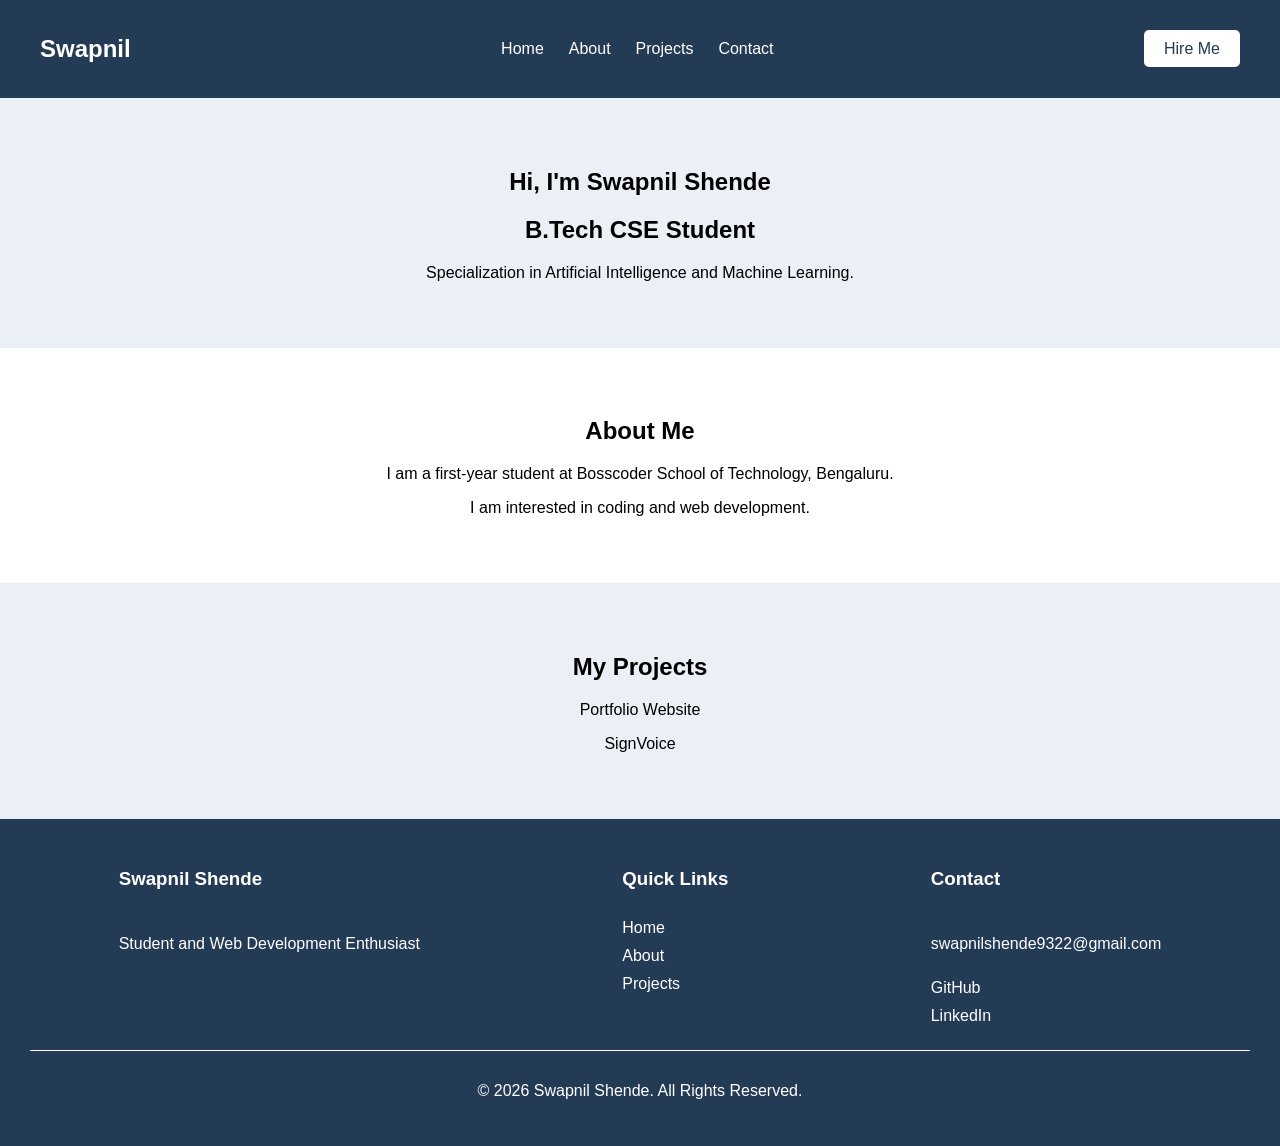
<file: p10/index.html>
<!DOCTYPE html>
<html lang="en">
<head>
    <meta charset="UTF-8">
    <meta name="viewport" content="width=device-width, initial-scale=1.0">
    <title>Portfolio Header and Footer</title>
    <link rel="stylesheet" href="style.css">
</head>
<body>

    <header class="header">
        <div class="logo">
            <h2>Swapnil</h2>
        </div>

        <nav>
            <a href="#home">Home</a>
            <a href="#about">About</a>
            <a href="#projects">Projects</a>
            <a href="#contact">Contact</a>
        </nav>

        <div class="header-button">
            <a href="mailto:swapnilshende9322@gmail.com">Hire Me</a>
        </div>
    </header>

    <main>
        <section id="home">
            <h1>Hi, I'm Swapnil Shende</h1>
            <h2>B.Tech CSE Student</h2>
            <p>Specialization in Artificial Intelligence and Machine Learning.</p>
        </section>

        <section id="about">
            <h2>About Me</h2>
            <p>I am a first-year student at Bosscoder School of Technology, Bengaluru.</p>
            <p>I am interested in coding and web development.</p>
        </section>

        <section id="projects">
            <h2>My Projects</h2>
            <p>Portfolio Website</p>
            <p>SignVoice</p>
        </section>
    </main>

    <footer class="footer">
        <div class="footer-about">
            <h3>Swapnil Shende</h3>
            <p>Student and Web Development Enthusiast</p>
        </div>

        <div class="footer-links">
            <h3>Quick Links</h3>
            <a href="#home">Home</a>
            <a href="#about">About</a>
            <a href="#projects">Projects</a>
        </div>

        <div class="footer-contact">
            <h3>Contact</h3>
            <p>swapnilshende9322@gmail.com</p>
            <a href="https://github.com/Swapnil22-hub">GitHub</a>
            <a href="https://www.linkedin.com/in/swapnil-shende-6524a7431">LinkedIn</a>
        </div>

        <div class="copyright">
            <p>© 2026 Swapnil Shende. All Rights Reserved.</p>
        </div>
    </footer>

</body>
</html>
</file>
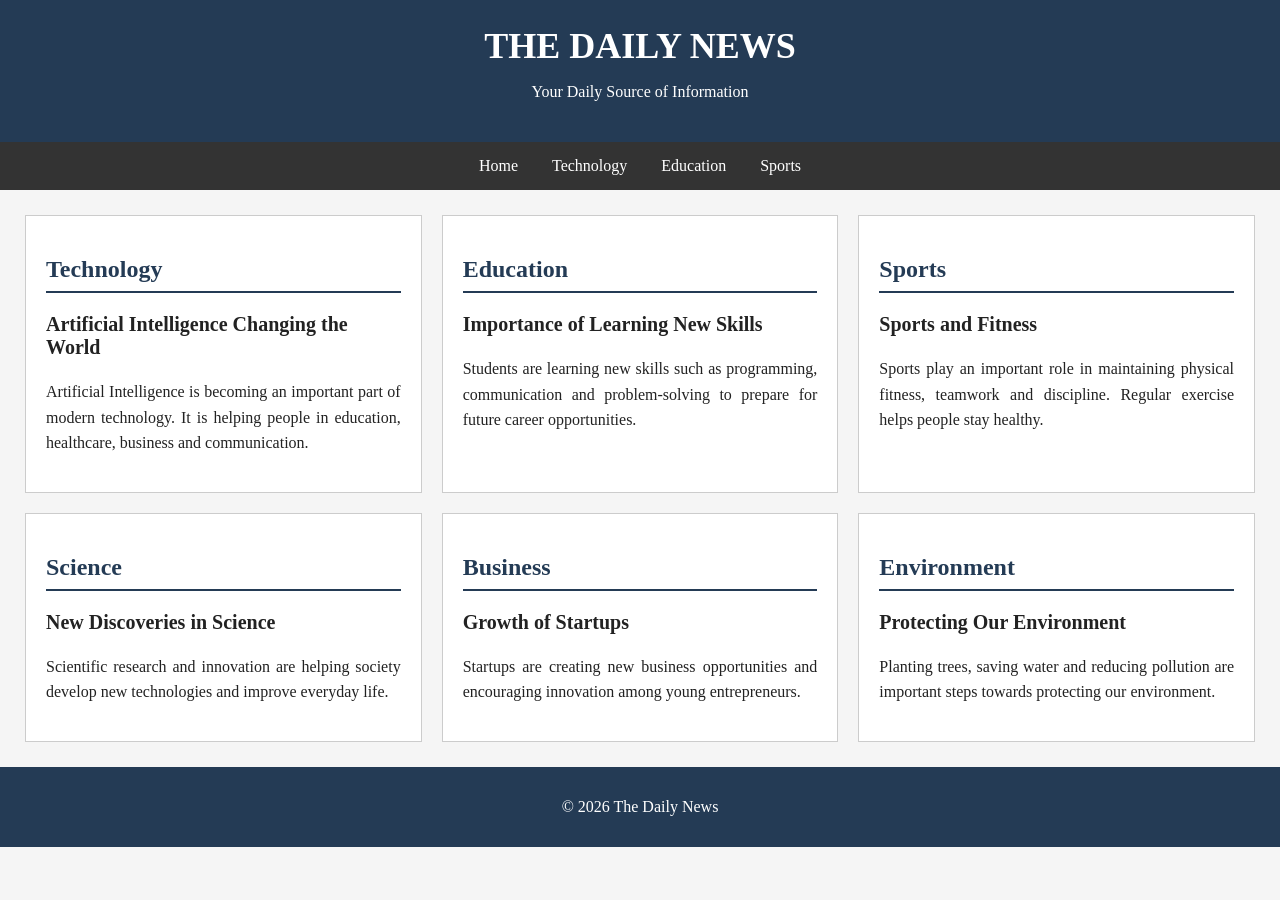
<file: p11/index.html>
<!DOCTYPE html>
<html lang="en">
<head>
    <meta charset="UTF-8">
    <meta name="viewport" content="width=device-width, initial-scale=1.0">
    <title>Daily News</title>
    <link rel="stylesheet" href="style.css">
</head>
<body>

    <header>
        <h1>THE DAILY NEWS</h1>
        <p>Your Daily Source of Information</p>
    </header>

    <nav>
        <a href="#home">Home</a>
        <a href="#technology">Technology</a>
        <a href="#education">Education</a>
        <a href="#sports">Sports</a>
    </nav>

    <main class="newspaper">

        <section class="news">
            <h2>Technology</h2>
            <h3>Artificial Intelligence Changing the World</h3>
            <p>Artificial Intelligence is becoming an important part of modern technology. It is helping people in education, healthcare, business and communication.</p>
        </section>

        <section class="news">
            <h2>Education</h2>
            <h3>Importance of Learning New Skills</h3>
            <p>Students are learning new skills such as programming, communication and problem-solving to prepare for future career opportunities.</p>
        </section>

        <section class="news">
            <h2>Sports</h2>
            <h3>Sports and Fitness</h3>
            <p>Sports play an important role in maintaining physical fitness, teamwork and discipline. Regular exercise helps people stay healthy.</p>
        </section>

        <section class="news">
            <h2>Science</h2>
            <h3>New Discoveries in Science</h3>
            <p>Scientific research and innovation are helping society develop new technologies and improve everyday life.</p>
        </section>

        <section class="news">
            <h2>Business</h2>
            <h3>Growth of Startups</h3>
            <p>Startups are creating new business opportunities and encouraging innovation among young entrepreneurs.</p>
        </section>

        <section class="news">
            <h2>Environment</h2>
            <h3>Protecting Our Environment</h3>
            <p>Planting trees, saving water and reducing pollution are important steps towards protecting our environment.</p>
        </section>

    </main>

    <footer>
        <p>© 2026 The Daily News</p>
    </footer>

</body>
</html>
</file>
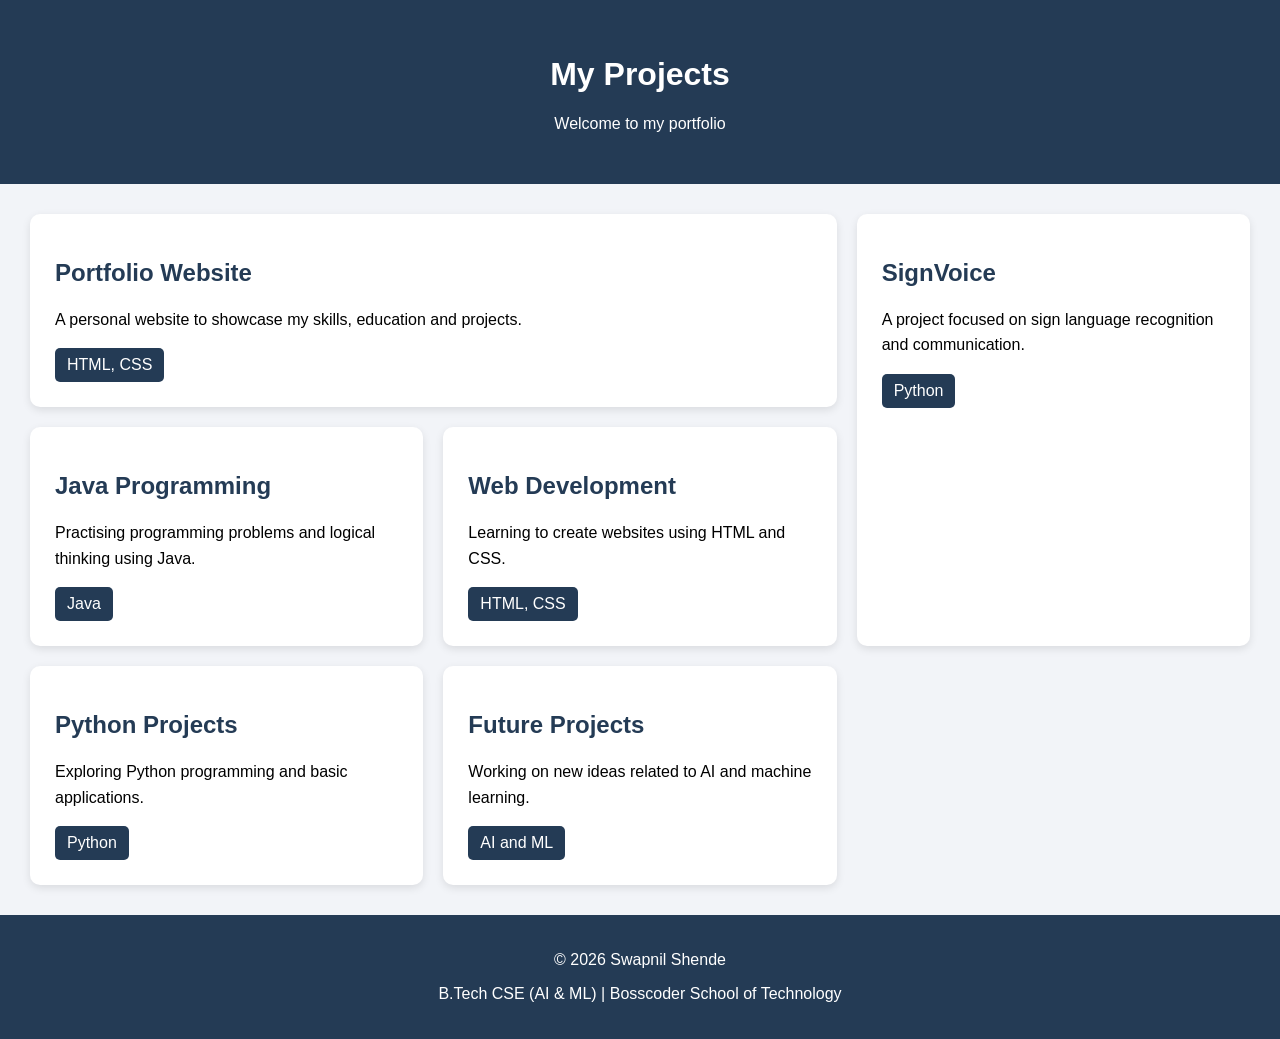
<file: p12/index.html>
<!DOCTYPE html>
<html lang="en">
<head>
    <meta charset="UTF-8">
    <meta name="viewport" content="width=device-width, initial-scale=1.0">
    <title>My Portfolio Projects</title>
    <link rel="stylesheet" href="style.css">
</head>
<body>

    <header>
        <h1>My Projects</h1>
        <p>Welcome to my portfolio</p>
    </header>

    <main>
        <section class="projects">

            <div class="project project-one">
                <h2>Portfolio Website</h2>
                <p>A personal website to showcase my skills, education and projects.</p>
                <span>HTML, CSS</span>
            </div>

            <div class="project project-two">
                <h2>SignVoice</h2>
                <p>A project focused on sign language recognition and communication.</p>
                <span>Python</span>
            </div>

            <div class="project project-three">
                <h2>Java Programming</h2>
                <p>Practising programming problems and logical thinking using Java.</p>
                <span>Java</span>
            </div>

            <div class="project project-four">
                <h2>Web Development</h2>
                <p>Learning to create websites using HTML and CSS.</p>
                <span>HTML, CSS</span>
            </div>

            <div class="project project-five">
                <h2>Python Projects</h2>
                <p>Exploring Python programming and basic applications.</p>
                <span>Python</span>
            </div>

            <div class="project project-six">
                <h2>Future Projects</h2>
                <p>Working on new ideas related to AI and machine learning.</p>
                <span>AI and ML</span>
            </div>

        </section>
    </main>

    <footer>
        <p>© 2026 Swapnil Shende</p>
        <p>B.Tech CSE (AI & ML) | Bosscoder School of Technology</p>
    </footer>

</body>
</html>
</file>
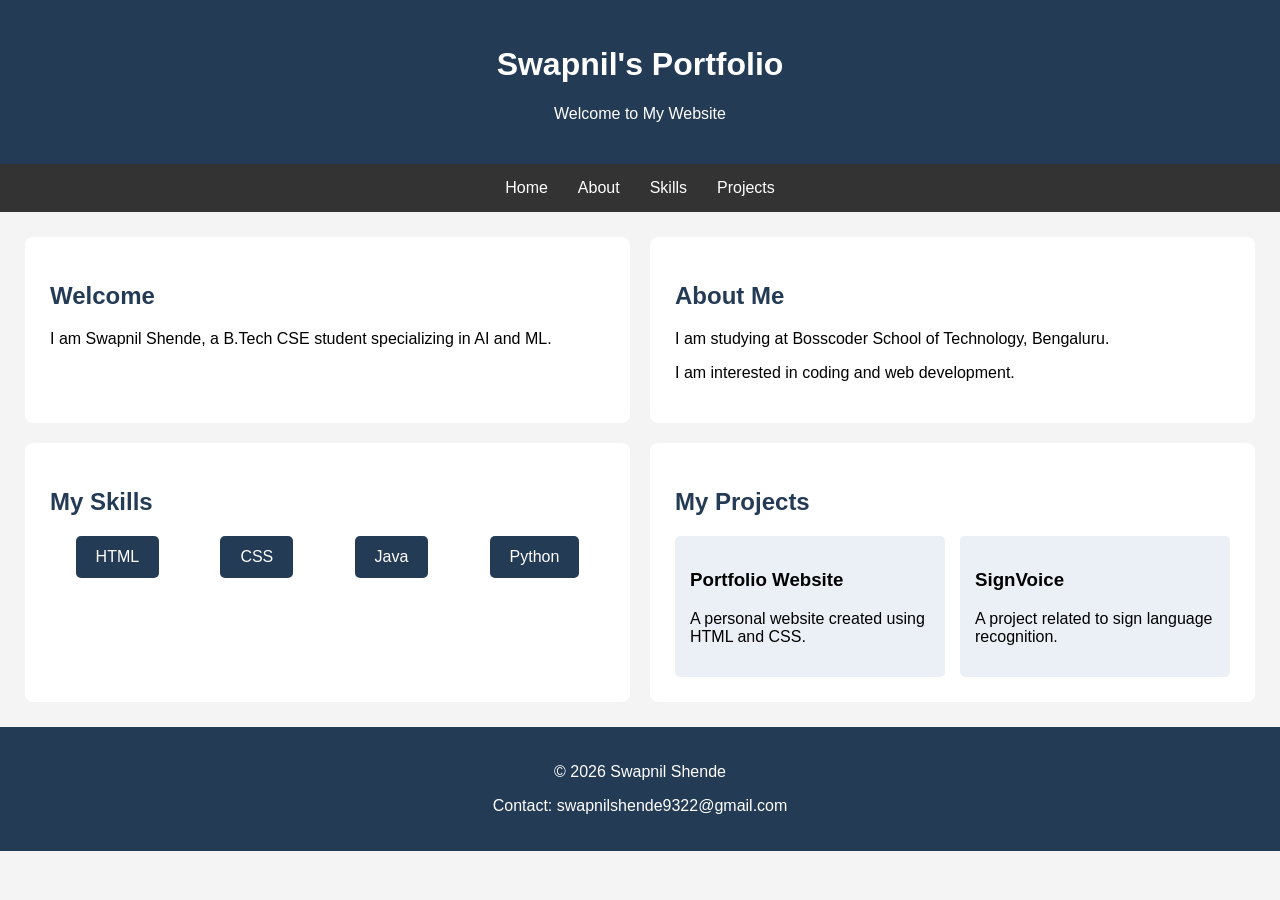
<file: p13/index.html>
<!DOCTYPE html>
<html lang="en">
<head>
    <meta charset="UTF-8">
    <meta name="viewport" content="width=device-width, initial-scale=1.0">
    <title>Flexbox and Grid Layout</title>
    <link rel="stylesheet" href="style.css">
</head>
<body>

    <header>
        <h1>Swapnil's Portfolio</h1>
        <p>Welcome to My Website</p>
    </header>

    <nav>
        <a href="#home">Home</a>
        <a href="#about">About</a>
        <a href="#skills">Skills</a>
        <a href="#projects">Projects</a>
    </nav>

    <main>
        <section id="home">
            <h2>Welcome</h2>
            <p>I am Swapnil Shende, a B.Tech CSE student specializing in AI and ML.</p>
        </section>

        <section id="about">
            <h2>About Me</h2>
            <p>I am studying at Bosscoder School of Technology, Bengaluru.</p>
            <p>I am interested in coding and web development.</p>
        </section>

        <section id="skills">
            <h2>My Skills</h2>
            <div class="skills-container">
                <div class="skill">HTML</div>
                <div class="skill">CSS</div>
                <div class="skill">Java</div>
                <div class="skill">Python</div>
            </div>
        </section>

        <section id="projects">
            <h2>My Projects</h2>
            <div class="project-container">
                <div class="project">
                    <h3>Portfolio Website</h3>
                    <p>A personal website created using HTML and CSS.</p>
                </div>

                <div class="project">
                    <h3>SignVoice</h3>
                    <p>A project related to sign language recognition.</p>
                </div>
            </div>
        </section>
    </main>

    <footer>
        <p>© 2026 Swapnil Shende</p>
        <p>Contact: swapnilshende9322@gmail.com</p>
    </footer>

</body>
</html>
</file>
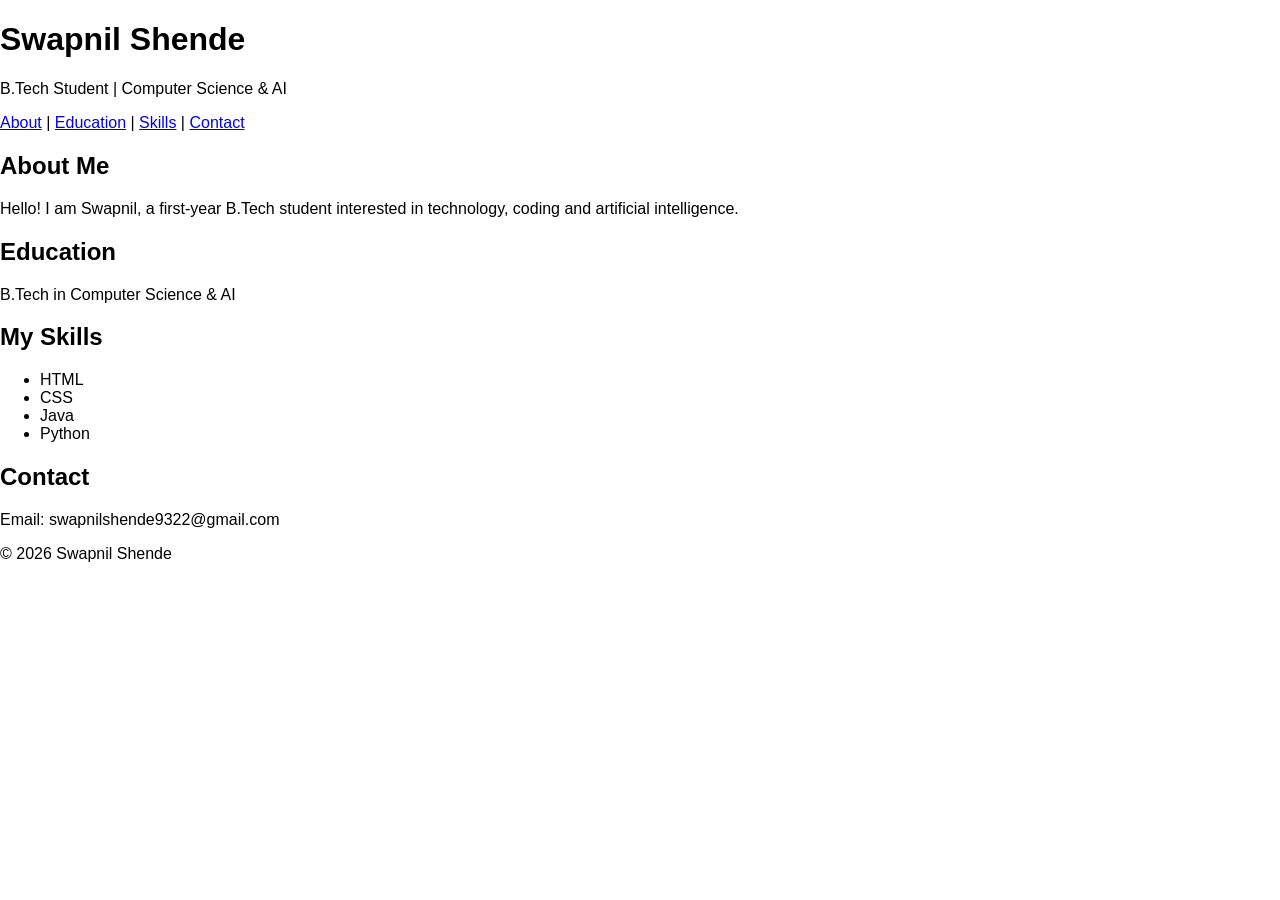
<file: p5/index.html>
<!DOCTYPE html>
<html lang="en">
<head>
    <meta charset="UTF-8">
    <meta name="viewport" content="width=device-width, initial-scale=1.0">
    <title>My Bio Page</title>
    <link rel="stylesheet" href="style.css">
</head>
<body>

    <header>
        <h1>Swapnil Shende</h1>
        <p>B.Tech Student | Computer Science & AI</p>
    </header>

    <nav>
        <a href="#about">About</a> |
        <a href="#education">Education</a> |
        <a href="#skills">Skills</a> |
        <a href="#contact">Contact</a>
    </nav>

    <main>
        <section id="about">
            <h2>About Me</h2>
            <p>Hello! I am Swapnil, a first-year
            B.Tech student interested in technology,
            coding and artificial intelligence.</p>
        </section>

        <section id="education">
            <h2>Education</h2>
            <p>B.Tech in Computer Science & AI</p>
        </section>

        <section id="skills">
            <h2>My Skills</h2>
            <ul>
                <li>HTML</li>
                <li>CSS</li>
                <li>Java</li>
                <li>Python</li>
            </ul>
        </section>
    </main>

    <footer id="contact">
        <h2>Contact</h2>
        <p>Email: swapnilshende9322@gmail.com</p>
        <p>&copy; 2026 Swapnil Shende</p>
    </footer>

</body>
</html>
</file>
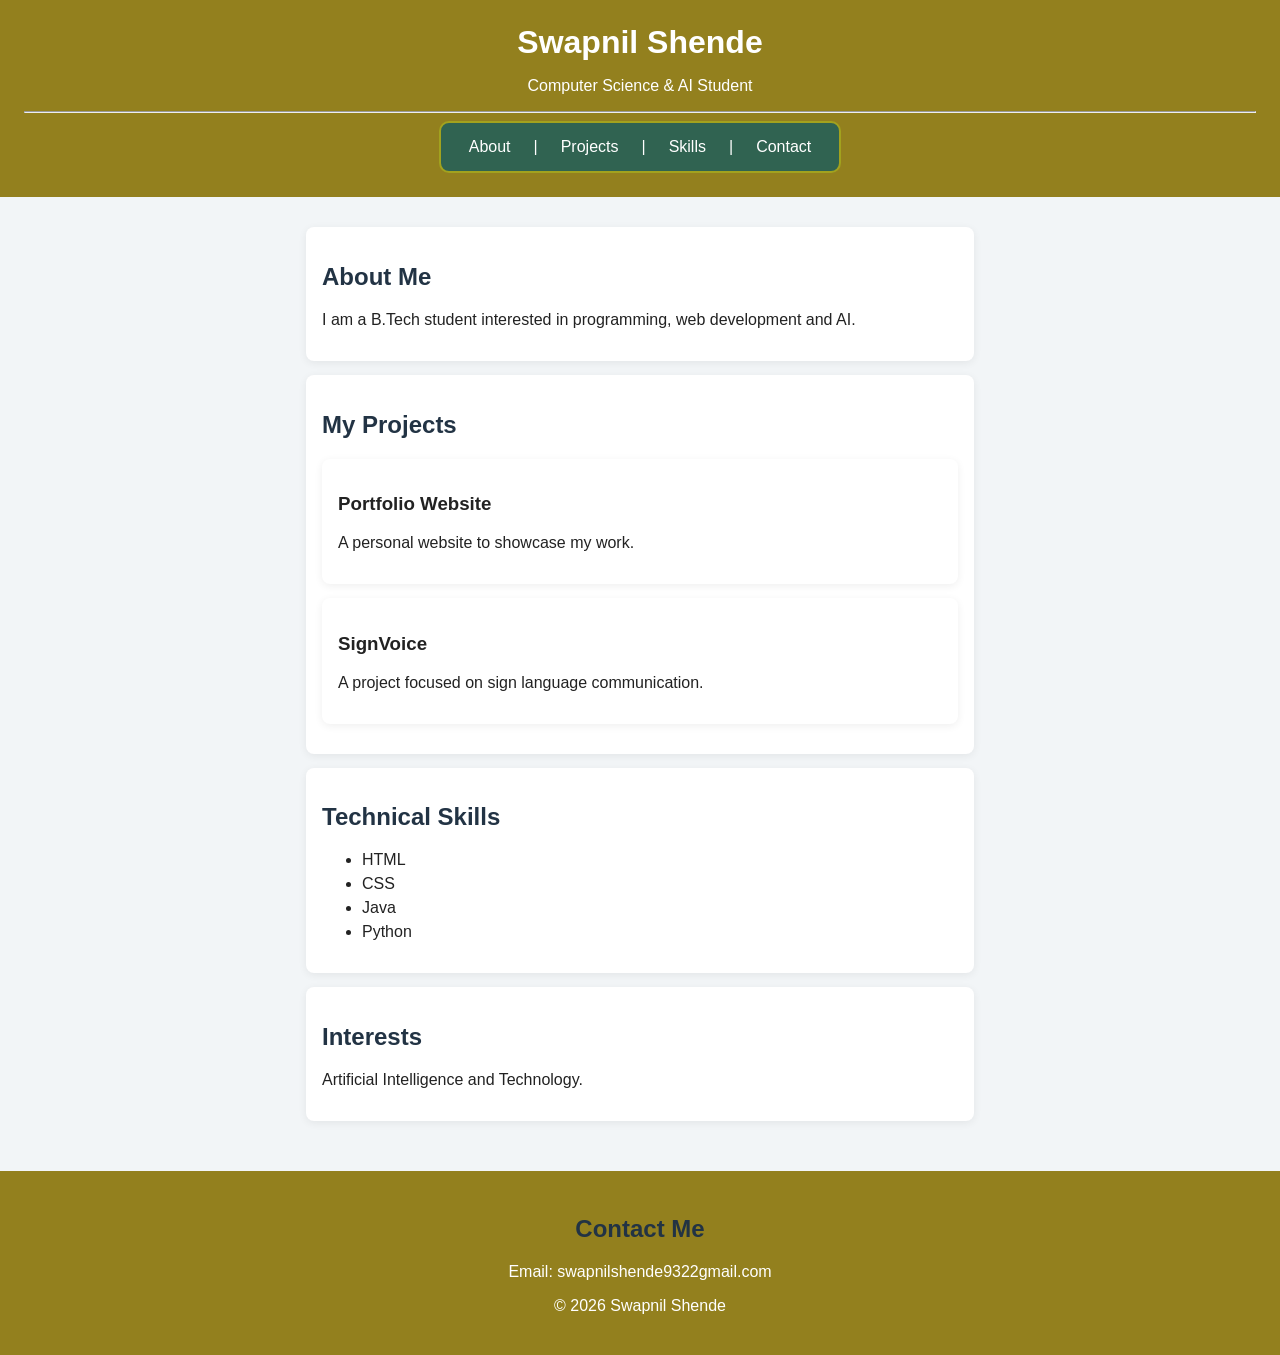
<file: p6/index.html>
<!DOCTYPE html>
<html lang="en">

<head>
    <meta charset="UTF-8">
    <meta name="viewport" content="width=device-width, initial-scale=1.0">
    <title>My Portfolio</title>
    <link rel="stylesheet" href="style.css">
</head>

<body>

    <header>
        <h1>Swapnil Shende</h1>
        <p>Computer Science & AI Student</p>
        <hr>

        <nav>
            <a href="#about">About</a> |
            <a href="#projects">Projects</a> |
            <a href="#skills">Skills</a> |
            <a href="#contact">Contact</a>
        </nav>
    </header>

    <main>

        <section id="about">
            <h2>About Me</h2>
            <p>I am a B.Tech student interested in
                programming, web development and AI.</p>
        </section>

        <section id="projects">
            <h2>My Projects</h2>

            <article>
                <h3>Portfolio Website</h3>
                <p>A personal website to showcase my work.</p>
            </article>

            <article>
                <h3>SignVoice</h3>
                <p>A project focused on sign language
                    communication.</p>
            </article>
        </section>

        <section id="skills">
            <h2>Technical Skills</h2>
            <ul>
                <li>HTML</li>
                <li>CSS</li>
                <li>Java</li>
                <li>Python</li>
            </ul>
        </section>

        <aside>
            <h2>Interests</h2>
            <p>Artificial Intelligence and Technology.</p>
        </aside>

    </main>

    <footer id="contact">
        <h2>Contact Me</h2>
        <p>Email: swapnilshende9322gmail.com</p>
        <p>&copy; 2026 Swapnil Shende</p>
    </footer>

</body>

</html>
</file>
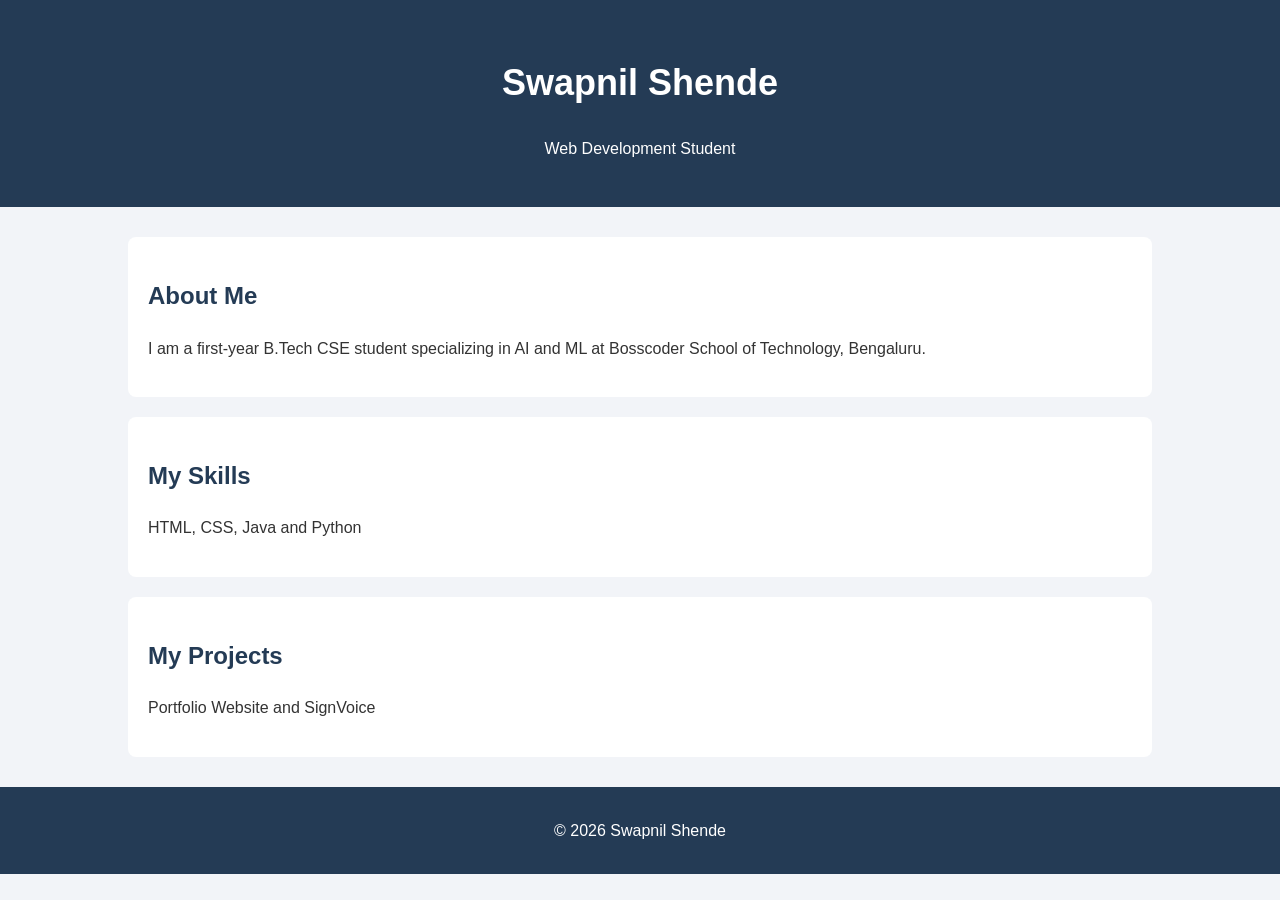
<file: p7/index.html>
<!DOCTYPE html>
<html lang="en">
<head>
    <meta charset="UTF-8">
    <meta name="viewport" content="width=device-width, initial-scale=1.0">
    <title>Design Tokens and Typography</title>
    <link rel="stylesheet" href="style.css">
</head>
<body>

    <header>
        <h1>Swapnil Shende</h1>
        <p>Web Development Student</p>
    </header>

    <main>
        <section>
            <h2>About Me</h2>
            <p>I am a first-year B.Tech CSE student specializing in AI and ML at Bosscoder School of Technology, Bengaluru.</p>
        </section>

        <section>
            <h2>My Skills</h2>
            <p>HTML, CSS, Java and Python</p>
        </section>

        <section>
            <h2>My Projects</h2>
            <p>Portfolio Website and SignVoice</p>
        </section>
    </main>

    <footer>
        <p>© 2026 Swapnil Shende</p>
    </footer>

</body>
</html>
</file>
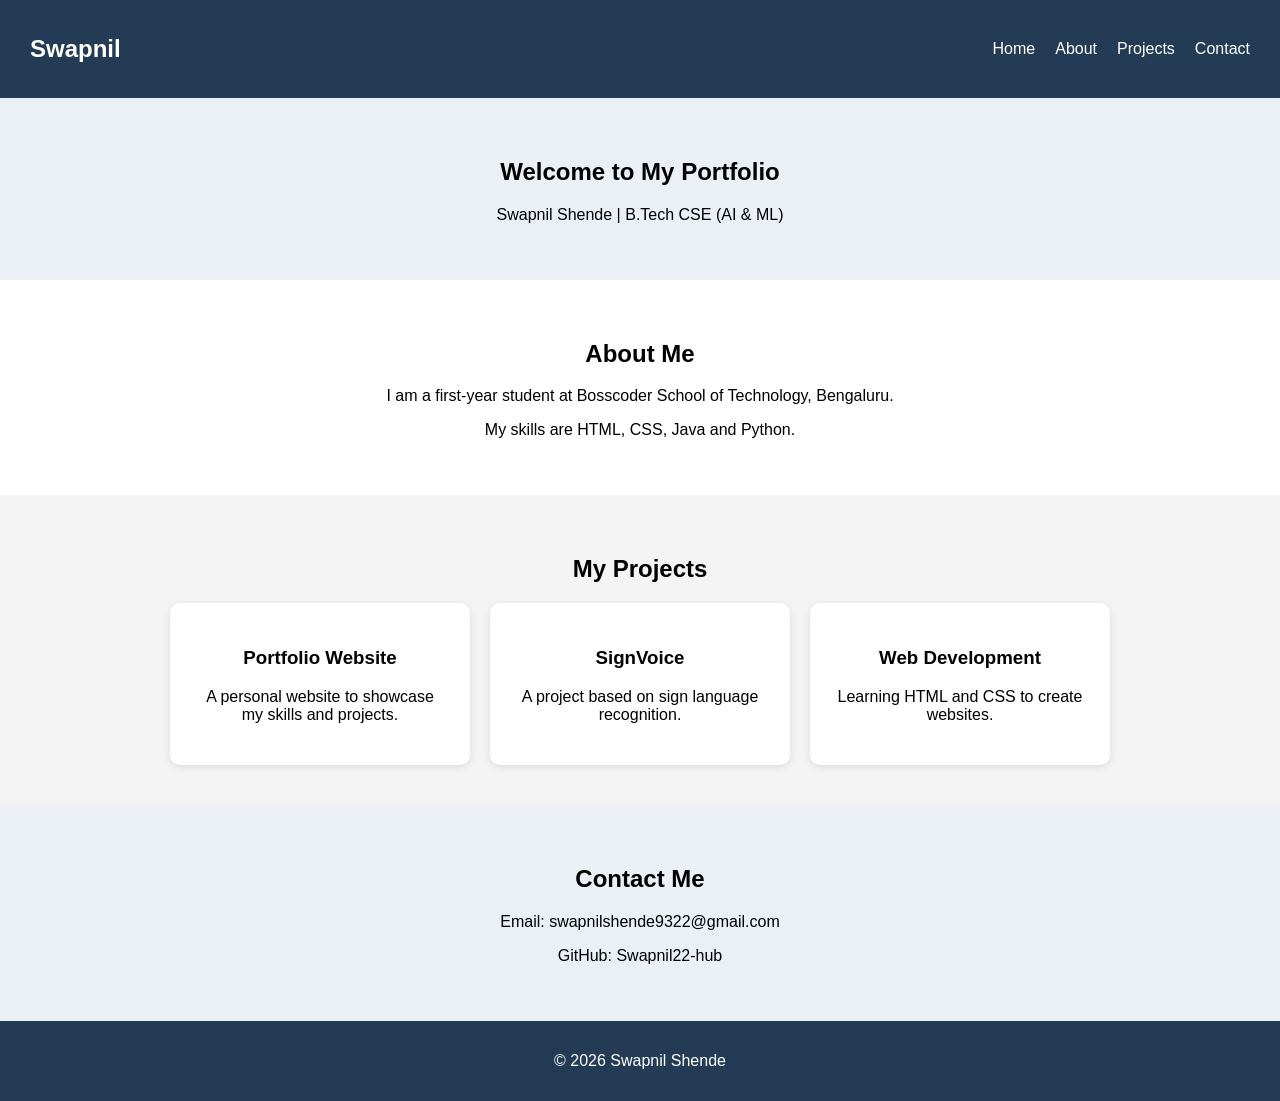
<file: p9/index.html>
<!DOCTYPE html>
<html lang="en">
<head>
    <meta charset="UTF-8">
    <meta name="viewport" content="width=device-width, initial-scale=1.0">
    <title>Responsive Navbar and Card Grid</title>
    <link rel="stylesheet" href="style.css">
</head>
<body>

    <nav class="navbar">
        <h2>Swapnil</h2>

        <div class="nav-links">
            <a href="#home">Home</a>
            <a href="#about">About</a>
            <a href="#projects">Projects</a>
            <a href="#contact">Contact</a>
        </div>
    </nav>

    <section id="home">
        <h1>Welcome to My Portfolio</h1>
        <p>Swapnil Shende | B.Tech CSE (AI & ML)</p>
    </section>

    <section id="about">
        <h2>About Me</h2>
        <p>I am a first-year student at Bosscoder School of Technology, Bengaluru.</p>
        <p>My skills are HTML, CSS, Java and Python.</p>
    </section>

    <section id="projects">
        <h2>My Projects</h2>

        <div class="card-container">

            <div class="card">
                <h3>Portfolio Website</h3>
                <p>A personal website to showcase my skills and projects.</p>
            </div>

            <div class="card">
                <h3>SignVoice</h3>
                <p>A project based on sign language recognition.</p>
            </div>

            <div class="card">
                <h3>Web Development</h3>
                <p>Learning HTML and CSS to create websites.</p>
            </div>

        </div>
    </section>

    <section id="contact">
        <h2>Contact Me</h2>
        <p>Email: swapnilshende9322@gmail.com</p>
        <p>GitHub: Swapnil22-hub</p>
    </section>

    <footer>
        <p>© 2026 Swapnil Shende</p>
    </footer>

</body>
</html>
</file>
<file: p10/style.css>
body {
    margin: 0;
    font-family: Arial, sans-serif;
    background-color: #f4f4f4;
}

.header {
    background-color: #243b55;
    color: white;
    padding: 15px 40px;
    display: flex;
    justify-content: space-between;
    align-items: center;
    flex-wrap: wrap;
}

nav {
    display: flex;
    gap: 25px;
}

nav a {
    color: white;
    text-decoration: none;
}

.header-button a {
    background-color: white;
    color: #243b55;
    padding: 10px 20px;
    text-decoration: none;
    border-radius: 5px;
}

main section {
    padding: 50px;
    text-align: center;
}

#home {
    background-color: #eaf0f6;
}

#about {
    background-color: white;
}

#projects {
    background-color: #eaf0f6;
}

.footer {
    background-color: #243b55;
    color: white;
    padding: 30px;
    display: flex;
    justify-content: space-around;
    align-items: flex-start;
    flex-wrap: wrap;
    gap: 25px;
}

.footer-about,
.footer-links,
.footer-contact {
    display: flex;
    flex-direction: column;
    gap: 10px;
}

.footer a {
    color: white;
    text-decoration: none;
}

.copyright {
    width: 100%;
    text-align: center;
    border-top: 1px solid white;
    padding-top: 15px;
}
</file>
<file: p11/style.css>
body {
    margin: 0;
    font-family: Georgia, serif;
    background-color: #f5f5f5;
    color: #222;
}

header {
    background-color: #243b55;
    color: white;
    text-align: center;
    padding: 25px;
}

header h1 {
    font-size: 36px;
    margin: 0;
}

nav {
    background-color: #333;
    padding: 15px;
    text-align: center;
}

nav a {
    color: white;
    text-decoration: none;
    margin: 15px;
}

.newspaper {
    display: grid;
    grid-template-columns: repeat(3, 1fr);
    gap: 20px;
    padding: 25px;
}

.news {
    background-color: white;
    padding: 20px;
    border: 1px solid #ccc;
}

.news h2 {
    color: #243b55;
    border-bottom: 2px solid #243b55;
    padding-bottom: 8px;
}

.news h3 {
    font-size: 20px;
}

.news p {
    line-height: 1.6;
    text-align: justify;
}

footer {
    background-color: #243b55;
    color: white;
    text-align: center;
    padding: 15px;
}
</file>
<file: p12/style.css>
body {
    margin: 0;
    font-family: Arial, sans-serif;
    background-color: #f2f4f8;
}

header {
    background-color: #243b55;
    color: white;
    text-align: center;
    padding: 35px;
}

.projects {
    display: grid;
    grid-template-columns: repeat(3, 1fr);
    grid-template-rows: auto auto;
    gap: 20px;
    padding: 30px;
}

.project {
    background-color: white;
    padding: 25px;
    border-radius: 10px;
    box-shadow: 0 3px 8px rgba(0, 0, 0, 0.1);
}

.project-one {
    grid-column: span 2;
}

.project-two {
    grid-row: span 2;
}

.project h2 {
    color: #243b55;
}

.project p {
    line-height: 1.6;
}

.project span {
    display: inline-block;
    background-color: #243b55;
    color: white;
    padding: 8px 12px;
    border-radius: 5px;
}

footer {
    background-color: #243b55;
    color: white;
    text-align: center;
    padding: 20px;
}
</file>
<file: p13/style.css>
body {
    margin: 0;
    font-family: Arial, sans-serif;
    background-color: #f4f4f4;
}

header {
    background-color: #243b55;
    color: white;
    text-align: center;
    padding: 25px;
}

nav {
    display: flex;
    justify-content: center;
    gap: 30px;
    background-color: #333;
    padding: 15px;
}

nav a {
    color: white;
    text-decoration: none;
}

main {
    display: grid;
    grid-template-columns: 1fr 1fr;
    gap: 20px;
    padding: 25px;
}

section {
    background-color: white;
    padding: 25px;
    border-radius: 8px;
}

h2 {
    color: #243b55;
}

.skills-container {
    display: flex;
    justify-content: space-around;
    flex-wrap: wrap;
    gap: 10px;
}

.skill {
    background-color: #243b55;
    color: white;
    padding: 12px 20px;
    border-radius: 5px;
}

.project-container {
    display: grid;
    grid-template-columns: 1fr 1fr;
    gap: 15px;
}

.project {
    background-color: #eaf0f6;
    padding: 15px;
    border-radius: 5px;
}

footer {
    background-color: #243b55;
    color: white;
    text-align: center;
    padding: 20px;
}
</file>
<file: p5/style.css>
body {
  margin: 0;
  font: 16px Arial;
}
</file>
<file: p6/style.css>
* {
  box-sizing: border-box;
}

body {
  margin: 0;
  font: 16px Arial, sans-serif;
  background: #f2f5f7;
  color: #222;
}

header,
footer {
  padding: 24px;
  text-align: center;
  background: rgb(147, 128, 30);
  color: white;
}

header h1 {
  margin: 0;
}

nav a {
  color: white;
  margin: 0 8px;
  text-decoration: none;
}

nav {
  justify-content: center;
  margin: auto;
  border: 2px solid #a2a21e;
  background-color: #306351;
  padding: 15px 20px;
  border-radius: 10px;
  width: fit-content;
  display: flex;
  gap: 15px;

}

nav a:hover {
  color: #9de0ff;
}

main {
  max-width: 700px;
  margin: auto;
  padding: 16px;
}

section,
aside,
article {
  margin: 14px 0;
  padding: 16px;
  background: white;
  border-radius: 8px;
  box-shadow: 0 2px 8px #0001;
}

h2 {
  color: #234;
}

li {
  margin: 6px 0;
}

footer {
  margin-top: 20px;
}
</file>
<file: p7/style.css>
body {
    font-family: Arial, sans-serif;
    background-color: #f2f4f8;
    color: #333;
    margin: 0;
    line-height: 1.6;
}

header {
    background-color: #243b55;
    color: white;
    text-align: center;
    padding: 30px;
}

h1 {
    font-size: 36px;
}

h2 {
    color: #243b55;
    font-size: 24px;
}

main {
    width: 80%;
    margin: 30px auto;
}

section {
    background-color: white;
    padding: 20px;
    margin-bottom: 20px;
    border-radius: 8px;
}

p {
    font-size: 16px;
}

footer {
    background-color: #243b55;
    color: white;
    text-align: center;
    padding: 15px;
}
</file>
<file: p9/style.css>
body {
    margin: 0;
    font-family: Arial, sans-serif;
    background-color: #f4f4f4;
}

.navbar {
    background-color: #243b55;
    color: white;
    padding: 15px 30px;
    display: flex;
    justify-content: space-between;
    align-items: center;
    flex-wrap: wrap;
}

.nav-links {
    display: flex;
    gap: 20px;
    flex-wrap: wrap;
}

.nav-links a {
    color: white;
    text-decoration: none;
}

section {
    padding: 40px;
    text-align: center;
}

#home {
    background-color: #eaf0f6;
}

#about {
    background-color: white;
}

.card-container {
    display: flex;
    justify-content: center;
    flex-wrap: wrap;
    gap: 20px;
}

.card {
    background-color: white;
    padding: 25px;
    width: 250px;
    border-radius: 10px;
    box-shadow: 0 2px 8px rgba(0, 0, 0, 0.1);
}

#contact {
    background-color: #eaf0f6;
}

footer {
    background-color: #243b55;
    color: white;
    text-align: center;
    padding: 15px;
}
</file>
